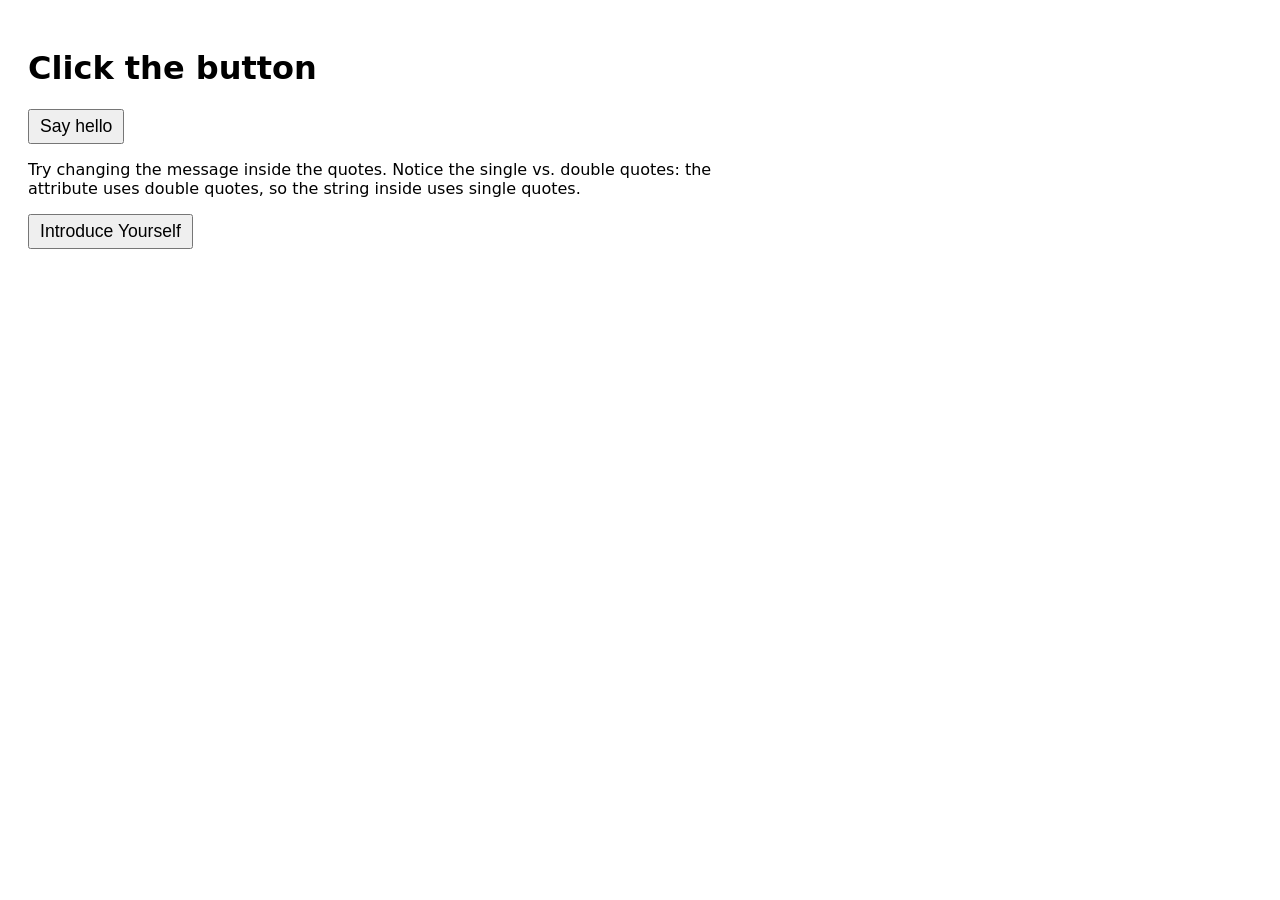
<file: step-02-onclick-alert/index.html>
<!DOCTYPE html>
<html lang="en">
<head>
  <meta charset="UTF-8">
  <title>Step 2 — Inline onclick with alert()</title>
  <link rel="stylesheet" href="../css/styles.css">

</head>
<body>
  <h1>Click the button</h1>

  <!--
    onclick="..." is an EVENT HANDLER ATTRIBUTE.
    Whatever JavaScript you put inside the quotes runs when the button is clicked.
    alert() pops up a built-in browser dialog.
  -->
  <button onclick="alert('Hello from JavaScript!')">Say hello</button>

  <p>Try changing the message inside the quotes. Notice the single vs. double quotes:
     the attribute uses double quotes, so the string inside uses single quotes.</p>

   <button onclick="
   document.querySelector('#name').innerHTML = 'Hi ' + prompt('What is your name?');">Introduce Yourself</button>


   <p id = "name"></p>

</body>
</html>
</file>
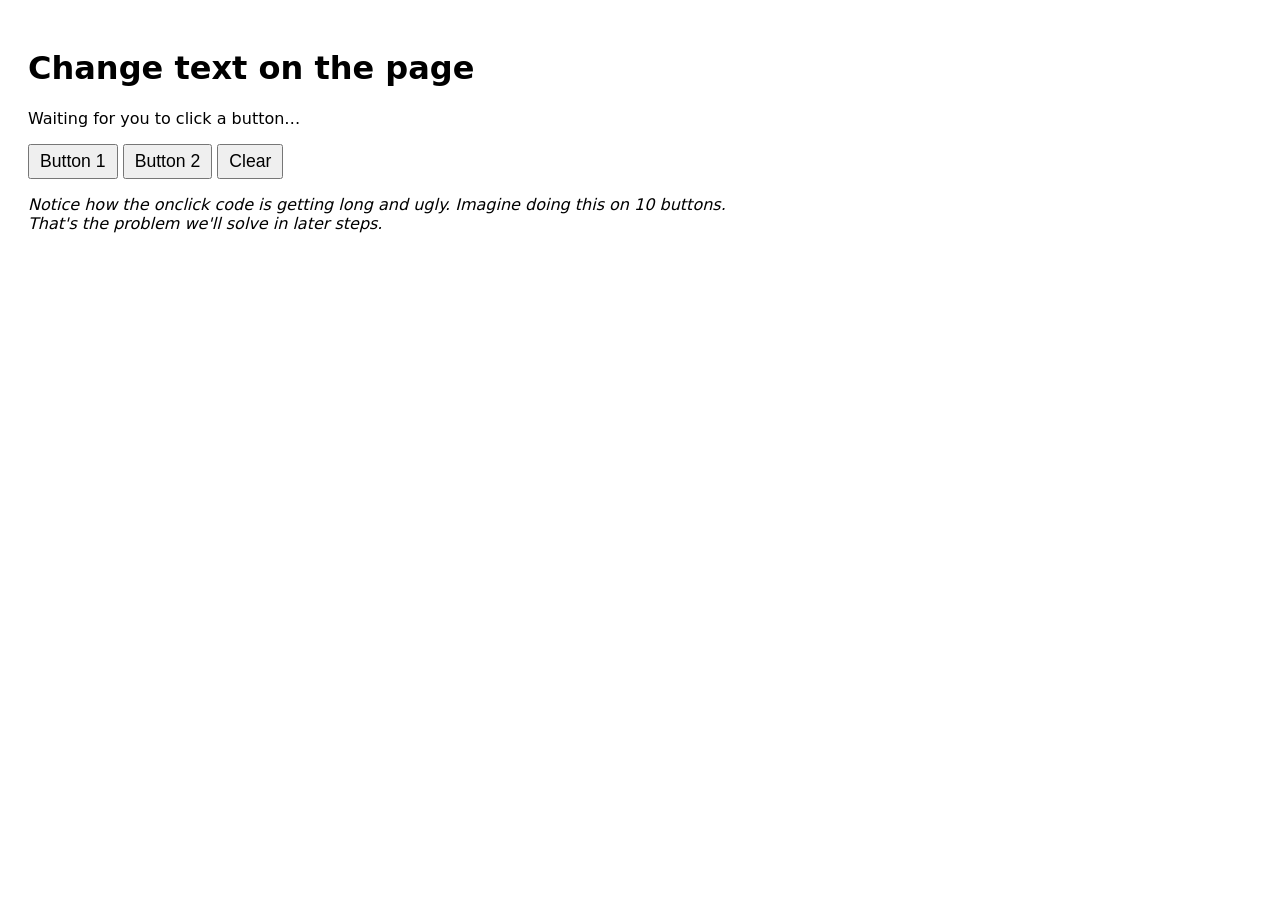
<file: step-03-onclick-innerHTML/index.html>
<!DOCTYPE html>
<html lang="en">
<head>
  <meta charset="UTF-8">
  <title>Step 3 — Inline onclick that changes innerHTML</title>
  <link rel="stylesheet" href="../css/styles.css">

</head>
<body>
  <h1>Change text on the page</h1>

  <p id="message">Waiting for you to click a button…</p>

  <!--
    Instead of popping an alert, we now reach into the page and CHANGE an element.
    document.querySelector("#message") finds the paragraph above by its id.
    .innerHTML = "..." replaces whatever is inside that element.
  -->
  <button onclick="document.querySelector('#message').innerHTML = 'You clicked the first button!'">
    Button 1
  </button>

  <button onclick="document.querySelector('#message').innerHTML = 'Second button clicked.'">
    Button 2
  </button>

  <button onclick="document.querySelector('#message').innerHTML = ''">
    Clear
  </button>

  <p>
    <em>Notice how the onclick code is getting long and ugly. Imagine doing this on 10 buttons.
       That's the problem we'll solve in later steps.</em>
  </p>
</body>
</html>
</file>
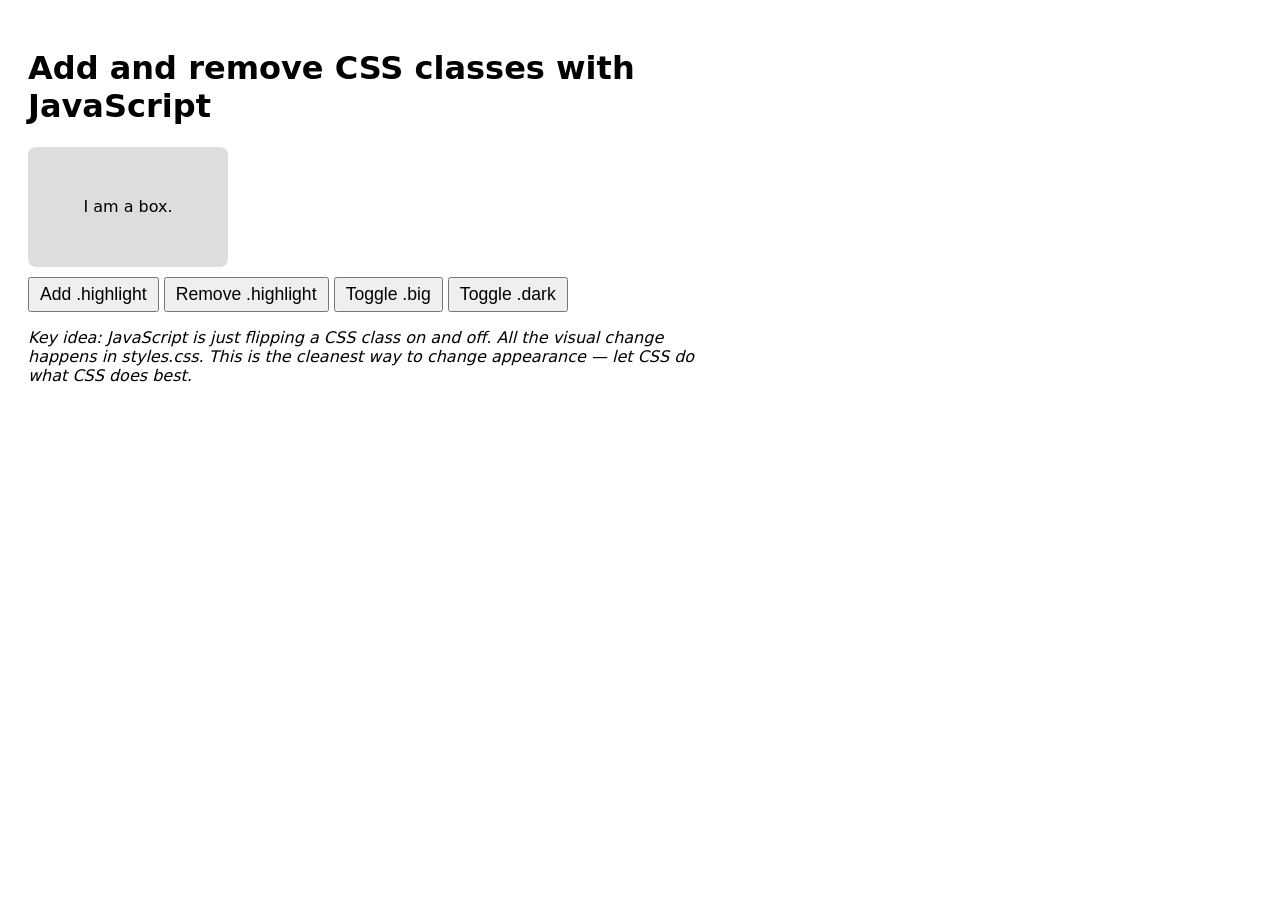
<file: step-04-classList/index.html>
<!DOCTYPE html>
<html lang="en">
<head>
  <meta charset="UTF-8">
  <title>Step 4 — classList: add, remove, toggle</title>
  <link rel="stylesheet" href="../css/styles.css">
</head>
<body>
  <h1>Add and remove CSS classes with JavaScript</h1>

  <div id="box">I am a box.</div>

  <!--
    classList is built into every HTML element.
    It gives you three handy methods:
      .add("name")    — adds the class (does nothing if already there)
      .remove("name") — removes the class (does nothing if not there)
      .toggle("name") — adds if missing, removes if present
    The CSS classes themselves are defined in styles.css.
  -->
  <button onclick="document.querySelector('#box').classList.add('highlight')">
    Add .highlight
  </button>

  <button onclick="document.querySelector('#box').classList.remove('highlight')">
    Remove .highlight
  </button>

  <button onclick="document.querySelector('#box').classList.toggle('big')">
    Toggle .big
  </button>

  <button onclick="document.querySelector('#box').classList.toggle('dark')">
    Toggle .dark
  </button>

  <p>
    <em>Key idea: JavaScript is just flipping a CSS class on and off.
       All the visual change happens in styles.css. This is the cleanest way to
       change appearance — let CSS do what CSS does best.</em>
  </p>
</body>
</html>
</file>
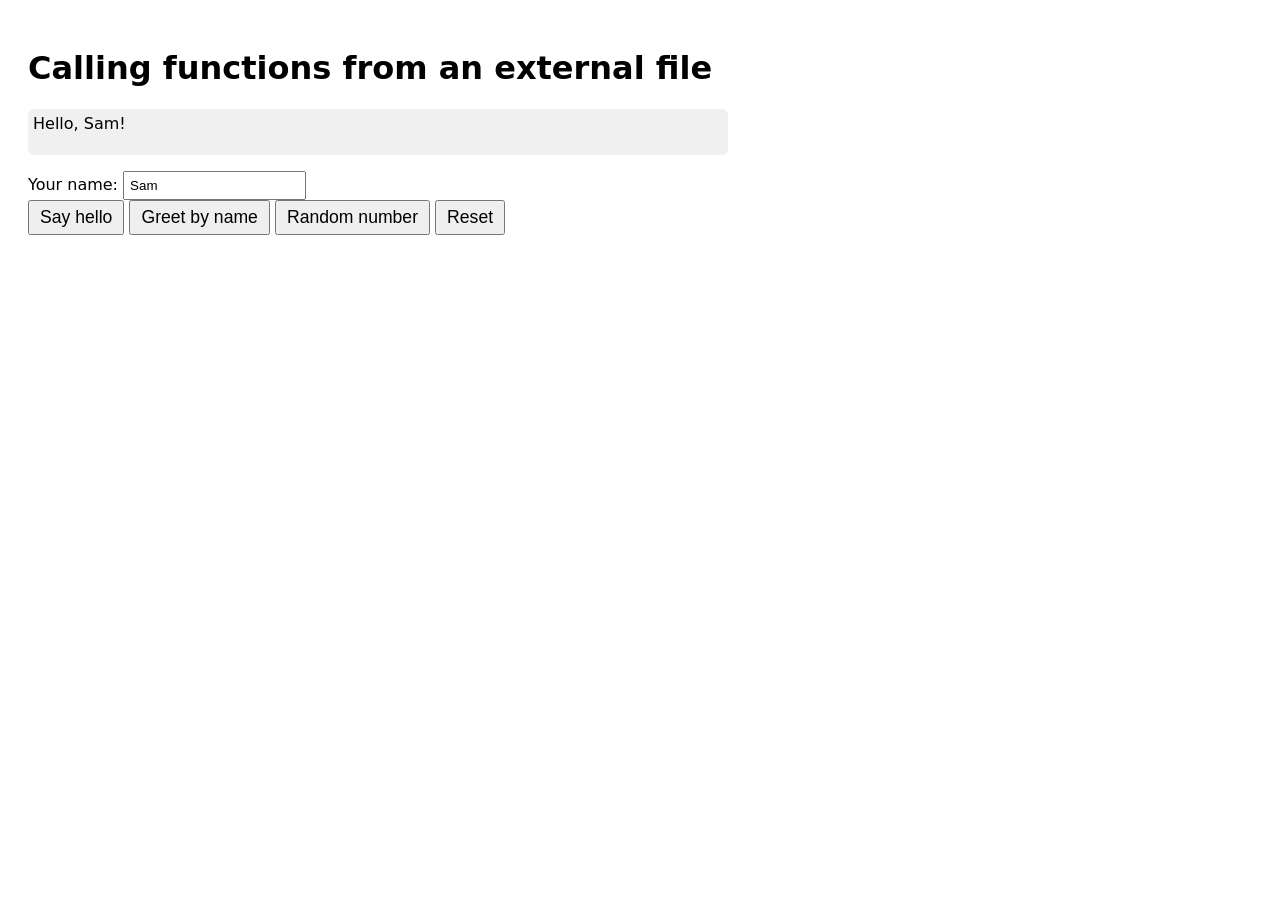
<file: step-05-external-function/index.html>
<!DOCTYPE html>
<html lang="en">
<head>
  <meta charset="UTF-8">
  <title>Step 5 — External JS file with function call</title>
  <link rel="stylesheet" href="../css/styles.css">
 </style>
</head>
<body onload = "greetByName()">
  <h1>Calling functions from an external file</h1>

  <p id="greeting">No greeting yet.</p>

  <label>Your name: <input id="nameInput" type="text" value="Sam"></label>

  <!--
    Each onclick now calls a FUNCTION that lives in script.js.
    The HTML stays clean — the JavaScript logic is all in one file.
    This is exactly how Lightbox and MixItUp work: their .js file defines functions,
    your HTML just calls them.
  -->
  <div>
    <button onfocus="sayHello()">Say hello</button>
    <button onfocus="greetByName()">Greet by name</button>
    <button onfocus="showRandomNumber()">Random number</button>
    <button onfocus="reset()">Reset</button>
  </div>

  <!-- The script tag LOADS the external file. Still at the bottom! -->
  <script src="script.js"></script>
</body>
</html>
</file>
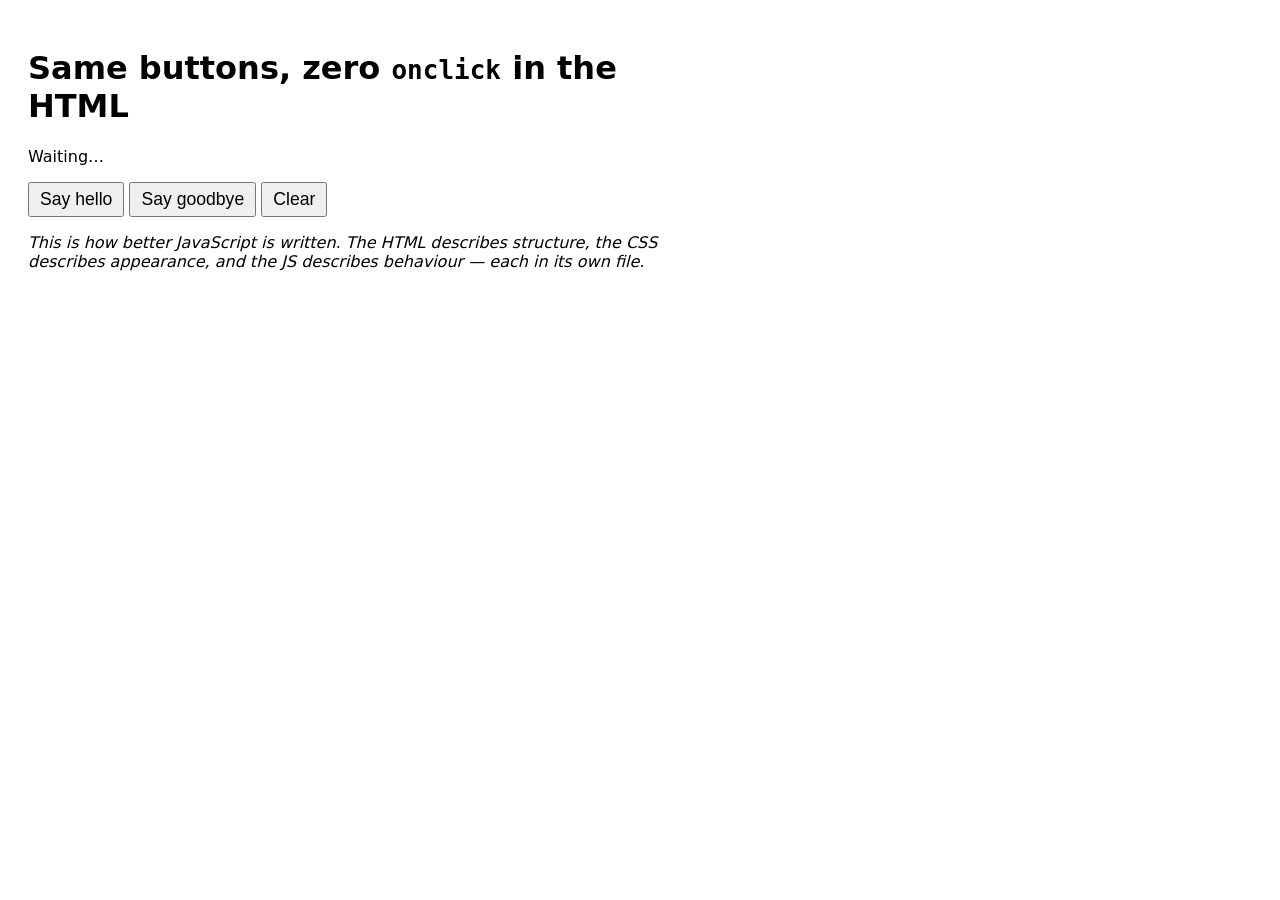
<file: step-07-addEventListener/index.html>
<!DOCTYPE html>
<html lang="en">
<head>
  <meta charset="UTF-8">
  <title>Step 7 — addEventListener (no inline onclick)</title>
  <link rel="stylesheet" href="../css/styles.css">
</head>
<body>
  <h1>Same buttons, zero <code>onclick</code> in the HTML</h1>

  <p id="message">Waiting…</p>

  <!--
    Look — NO onclick attributes anywhere. The HTML is clean.
    The JavaScript file finds these elements by id and attaches listeners.
  -->
  <button id="helloBtn">Say hello</button>
  <button id="byeBtn">Say goodbye</button>
  <button id="clearBtn">Clear</button>

  <p>
    <em>This is how better JavaScript is written. The HTML describes structure,
       the CSS describes appearance, and the JS describes behaviour — each in its own file.</em>
  </p>

  <script src="script.js"></script>
</body>
</html>
</file>
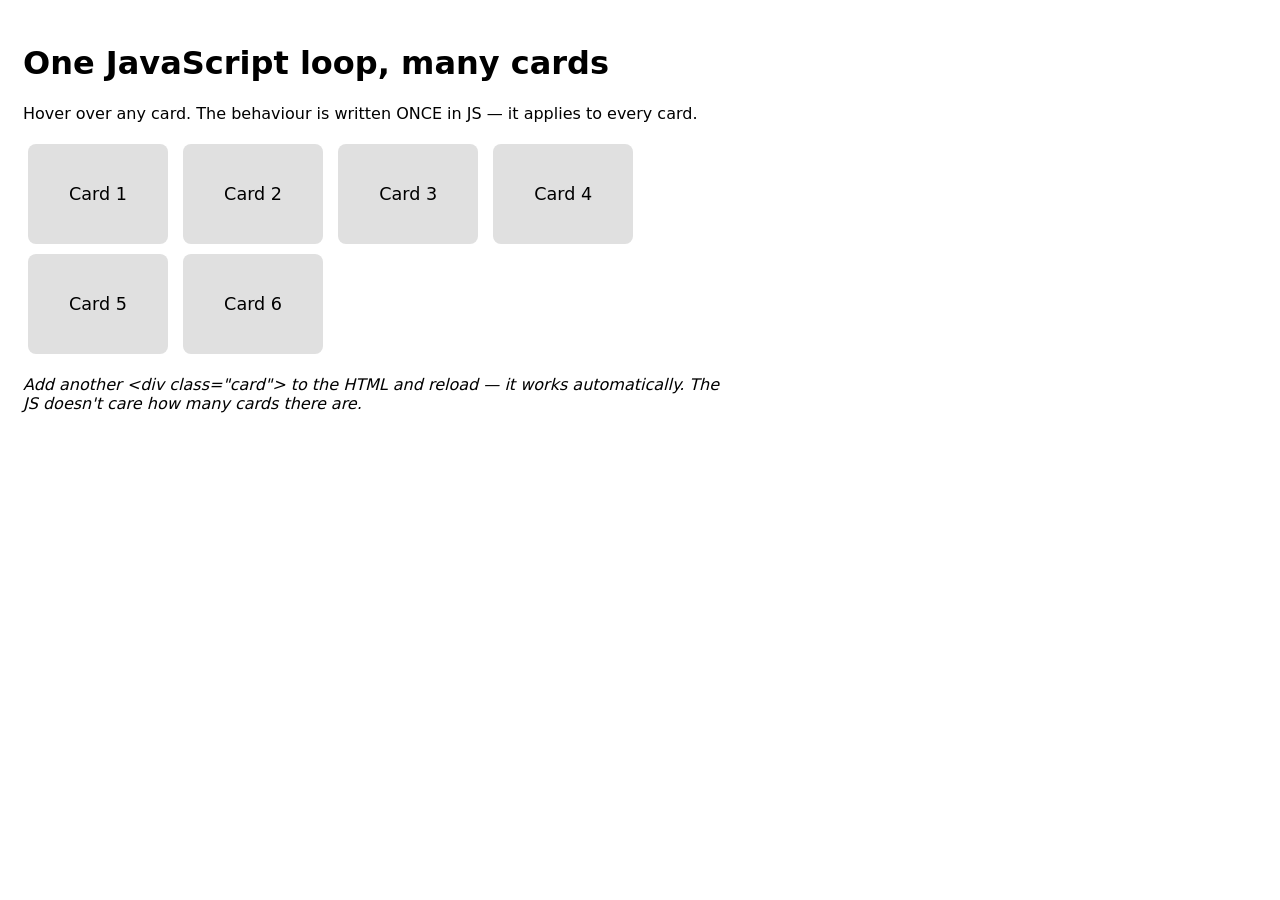
<file: step-08-querySelectorAll/index.html>
<!DOCTYPE html>
<html lang="en">
<head>
  <meta charset="UTF-8">
  <title>Step 8 — querySelectorAll + forEach</title>
  <link rel="stylesheet" href="styles.css">
</head>
<body>
  <h1>One JavaScript loop, many cards</h1>

  <p>Hover over any card. The behaviour is written ONCE in JS — it applies to every card.</p>

  <!-- Six cards. Notice: no onmouseover, no inline JS, no ids on the cards. -->
  <div class="card">Card 1</div>
  <div class="card">Card 2</div>
  <div class="card">Card 3</div>
  <div class="card">Card 4</div>
  <div class="card">Card 5</div>
  <div class="card">Card 6</div>

  <p>
    <em>Add another &lt;div class="card"&gt; to the HTML and reload — it works
       automatically. The JS doesn't care how many cards there are.</em>
  </p>

  <script src="script.js"></script>
</body>
</html>
</file>
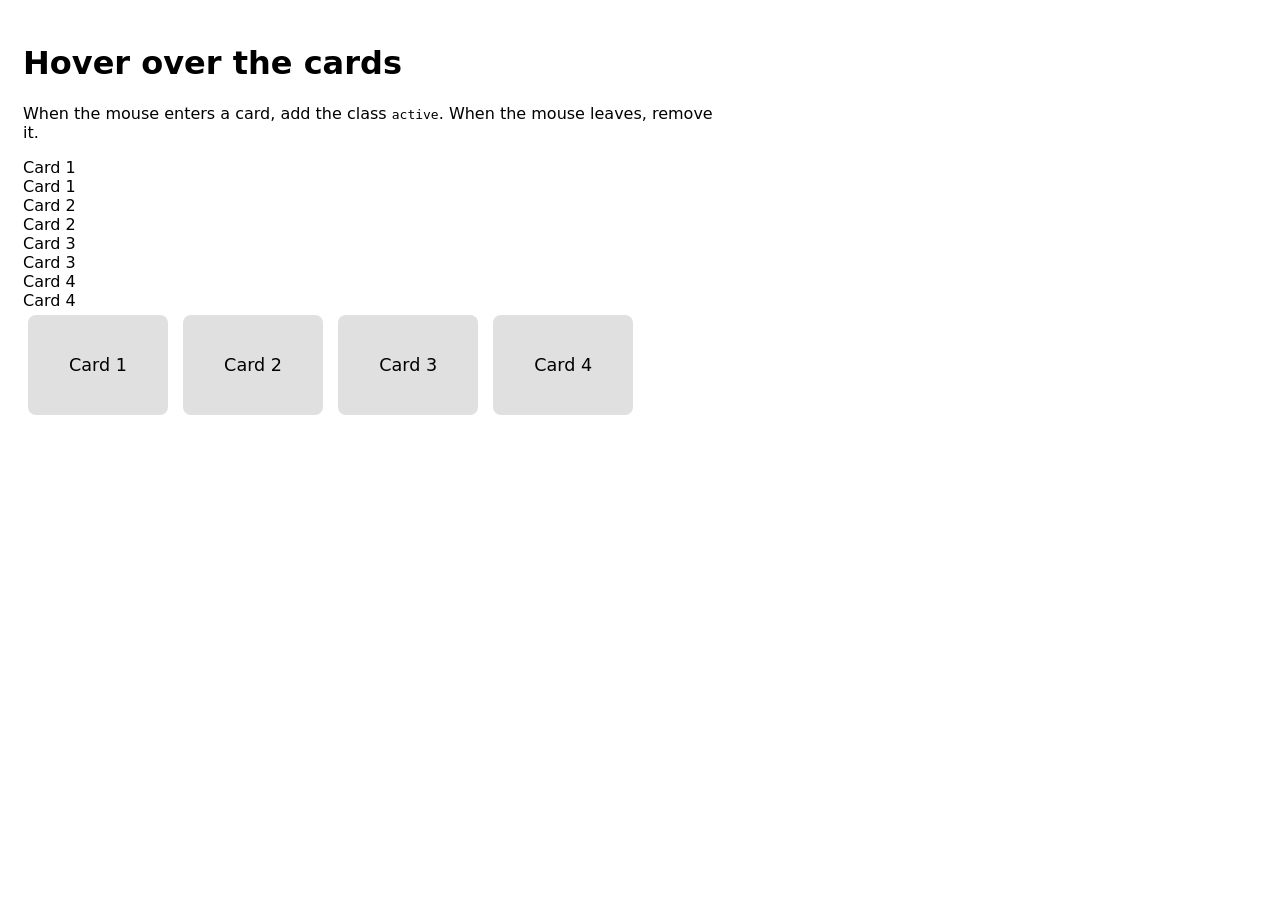
<file: step-06-exercises/starter/exercise-1-mouseover/index.html>
<!DOCTYPE html>
<html lang="en">
<head>
  <meta charset="UTF-8">
  <title>Exercise 1 — Hover cards (STARTER)</title>
  <link rel="stylesheet" href="styles.css">
</head>
<body>
  <h1>Hover over the cards</h1>
  <p>When the mouse enters a card, add the class <code>active</code>.
     When the mouse leaves, remove it.</p>

  <!--
    TODO: Add onmouseover and onmouseout to EACH card.
    Hint: onmouseover="this.classList.add('active')"
          onmouseout ="this.classList.remove('active')"
    `this` refers to the element the event is on.
  --> <div class onmouseover="this.classList.add('active')">Card 1</div>
      <div class onmouseout ="this.classList.remove('active')">Card 1</div>

      <div class onmouseover="this.classList.add('active')">Card 2</div>
      <div class onmouseout ="this.classList.remove('active')">Card 2</div>

      <div class onmouseover="this.classList.add('active')">Card 3</div>
      <div class onmouseout ="this.classList.remove('active')">Card 3</div>

      <div class onmouseover="this.classList.add('active')">Card 4</div>
      <div class onmouseout ="this.classList.remove('active')">Card 4</div>

  <div class="card">Card 1</div>
  <div class="card">Card 2</div>
  <div class="card">Card 3</div>
  <div class="card">Card 4</div>
</body>
</html>
</file>
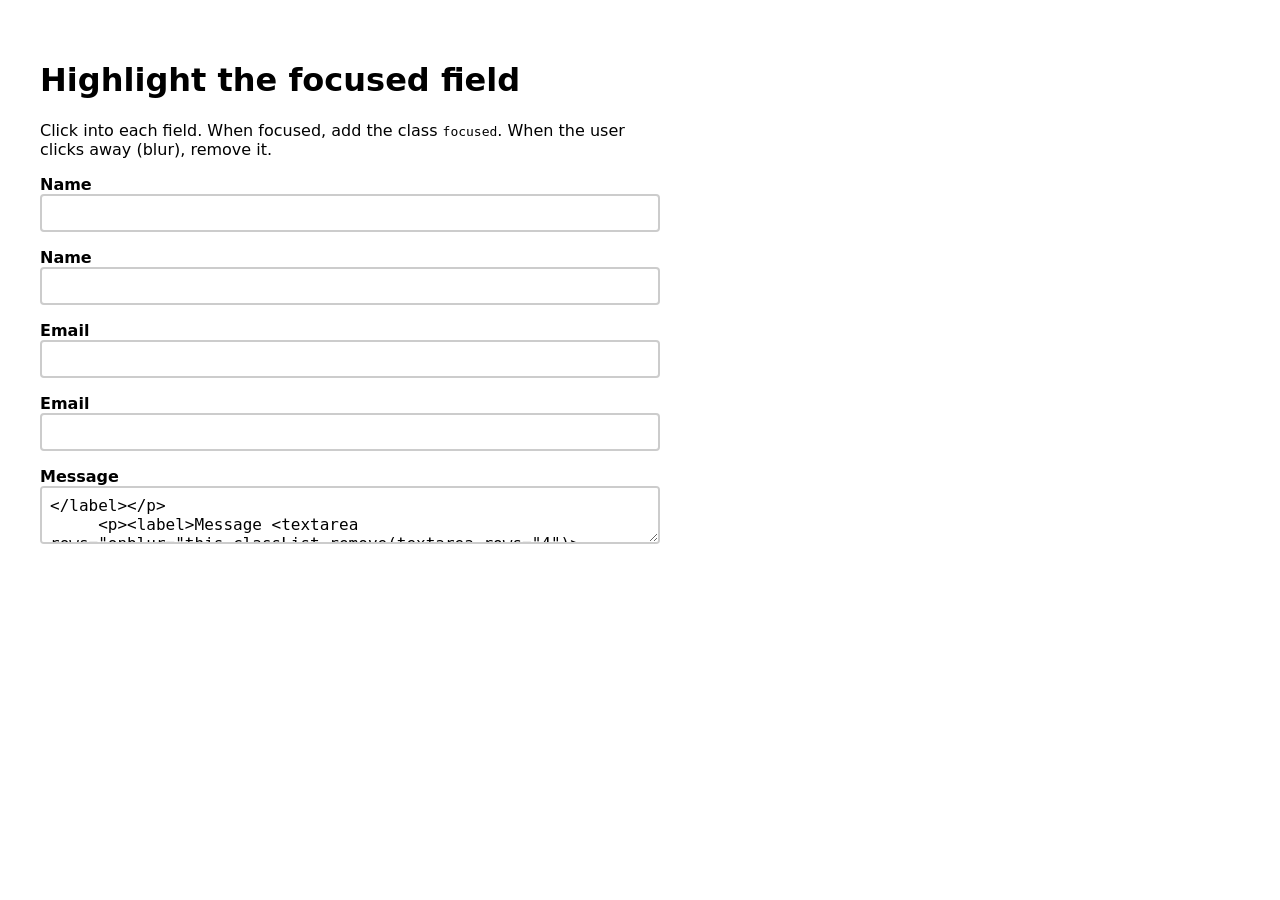
<file: step-06-exercises/starter/exercise-2-focus/index.html>
<!DOCTYPE html>
<html lang="en">
<head>
  <meta charset="UTF-8">
  <title>Exercise 2 — Focus highlight (STARTER)</title>
  <link rel="stylesheet" href="styles.css">
</head>
<body>
  <h1>Highlight the focused field</h1>
  <p>Click into each field. When focused, add the class <code>focused</code>.
     When the user clicks away (blur), remove it.</p>

  <!--
    TODO: add onfocus and onblur to EACH form field.
    Hint: onfocus="this.classList.add('focused')"
          onblur ="this.classList.remove('focused')"
  --><p><label>Name <input type="onfocus="this.classList.add(placeholder="Your name")></label></p>
     <p><label>Name <input type="onblur="this.classList.remove(placeholder="Your name")></label></p>
   
     <p><label>Email <input type="onfocus="this.classList.add(placeholder="you@example.com")></label></p>
     <p><label>Email <input type="onblur="this.classList.remove(placeholder="you@example.com")></label></p>

     <p><label>Message <textarea rows="onfocus="this.classList.add(textarea rows="4")></label></p>
     <p><label>Message <textarea rows="onblur="this.classList.remove(textarea rows="4")></label></p>

  <form>
    <p><label>Name <input type="text" placeholder="Your name"></label></p>
    <p><label>Email <input type="email" placeholder="you@example.com"></label></p>
    <p><label>Message <textarea rows="4"></textarea></label></p>
  </form>
</body>
</html>
</file>
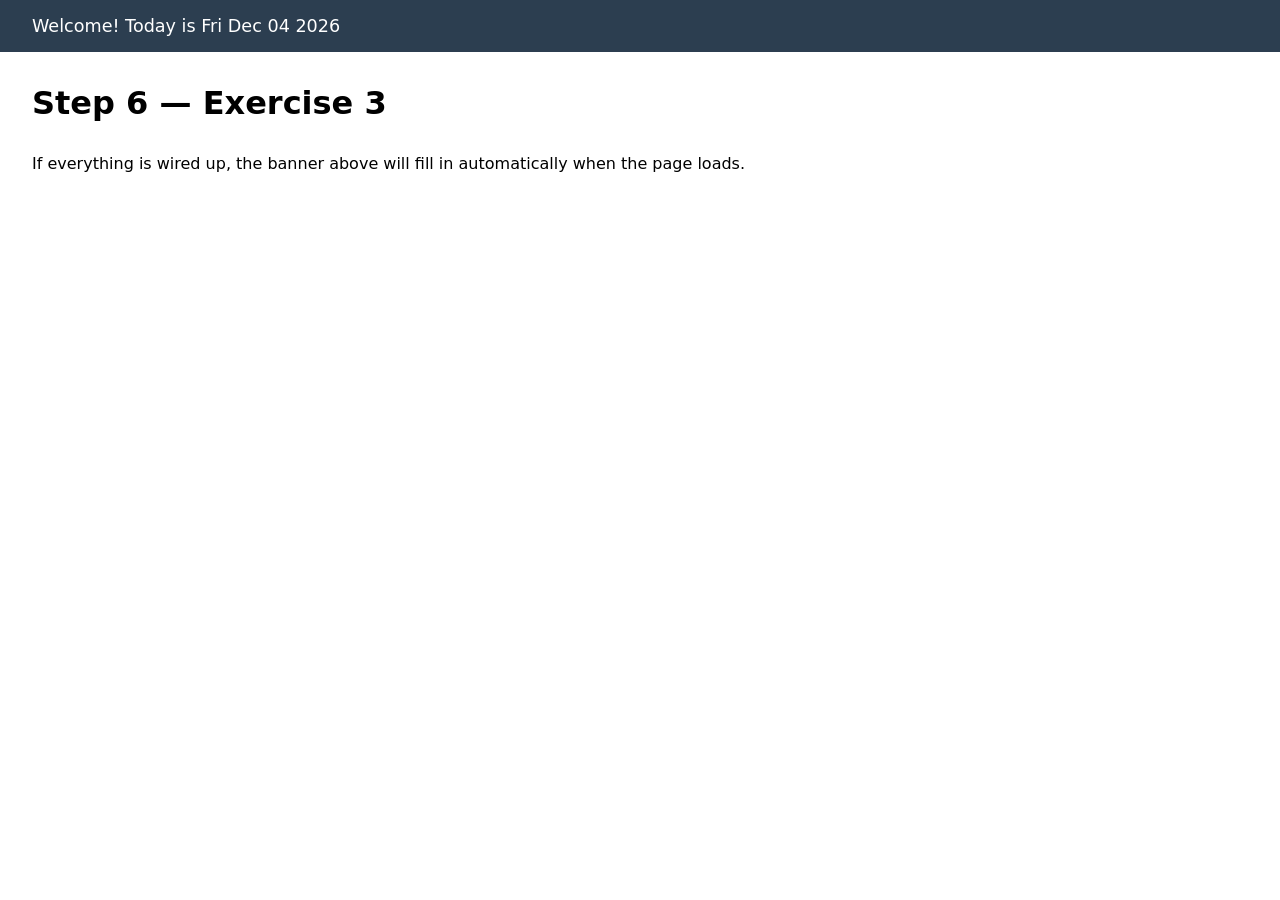
<file: step-06-exercises/starter/exercise-3-onload/index.html>
<!DOCTYPE html>
<html lang="en">
<head>
  <meta charset="UTF-8">
  <title>Exercise 3 — onload greeting (STARTER)</title>
  <link rel="stylesheet" href="styles.css">
</head>

<!--
  TODO: add onload="welcome()" to the <body> tag below.
  TODO: in script.js, write the welcome() function that:
        1. puts "Welcome! Today is <date>" into the #banner element.
        2. uses new Date().toDateString() to get today's date.
-->
<body onload="welcome()">


  <div id="banner">(loading...)</div>

  <h1>Step 6 — Exercise 3</h1>
  <p>If everything is wired up, the banner above will fill in automatically when the page loads.</p>

  <script src="script.js"></script>
</body>
</html>
</file>
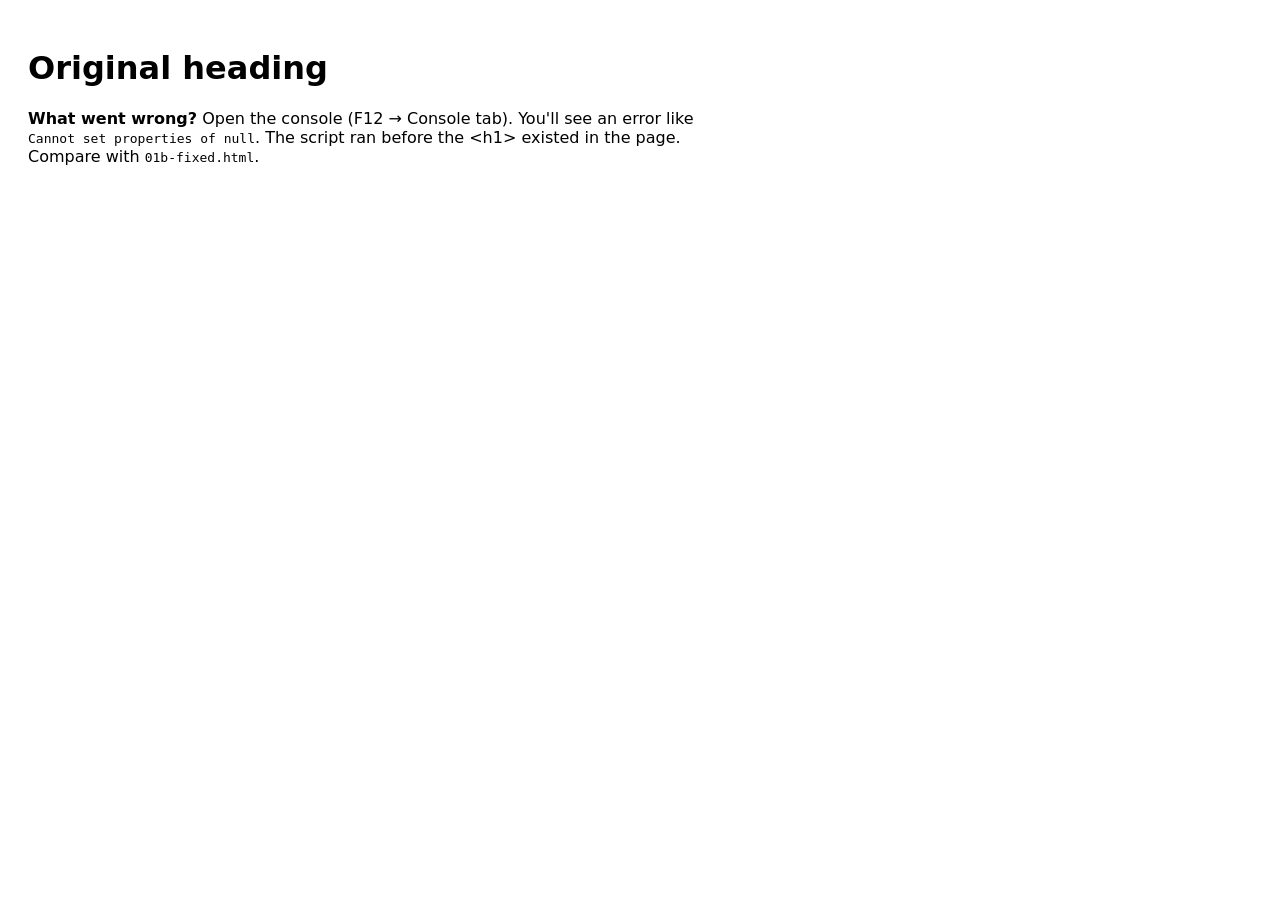
<file: step-01-querySelector/01a-broken.html>
<!DOCTYPE html>
<html lang="en">
<head>
  <meta charset="UTF-8">
  <title>Step 1a — Broken: script runs BEFORE the element exists</title>
  <link rel="stylesheet" href="../css/styles.css">

  <!-- THIS IS THE BUG: the script runs before the browser has read the <h1> below.
       Open the browser console (F12) and look at the error.
       document.querySelector("#headline") returns null because the element doesn't exist yet. -->
  <script>
    const headline = document.querySelector("#headline");
    headline.innerHTML = "Nkwa!";
  </script>
</head>
<body>
  <h1 id="headline">Original heading</h1>

  <div class="note">
    <strong>What went wrong?</strong>
    Open the console (F12 → Console tab). You'll see an error like
    <code>Cannot set properties of null</code>. The script ran before the &lt;h1&gt;
    existed in the page. Compare with <code>01b-fixed.html</code>.
  </div>
</body>
</html>

<!-- https://www.w3schools.com/JS/js_date_methods.asp -->
</file>
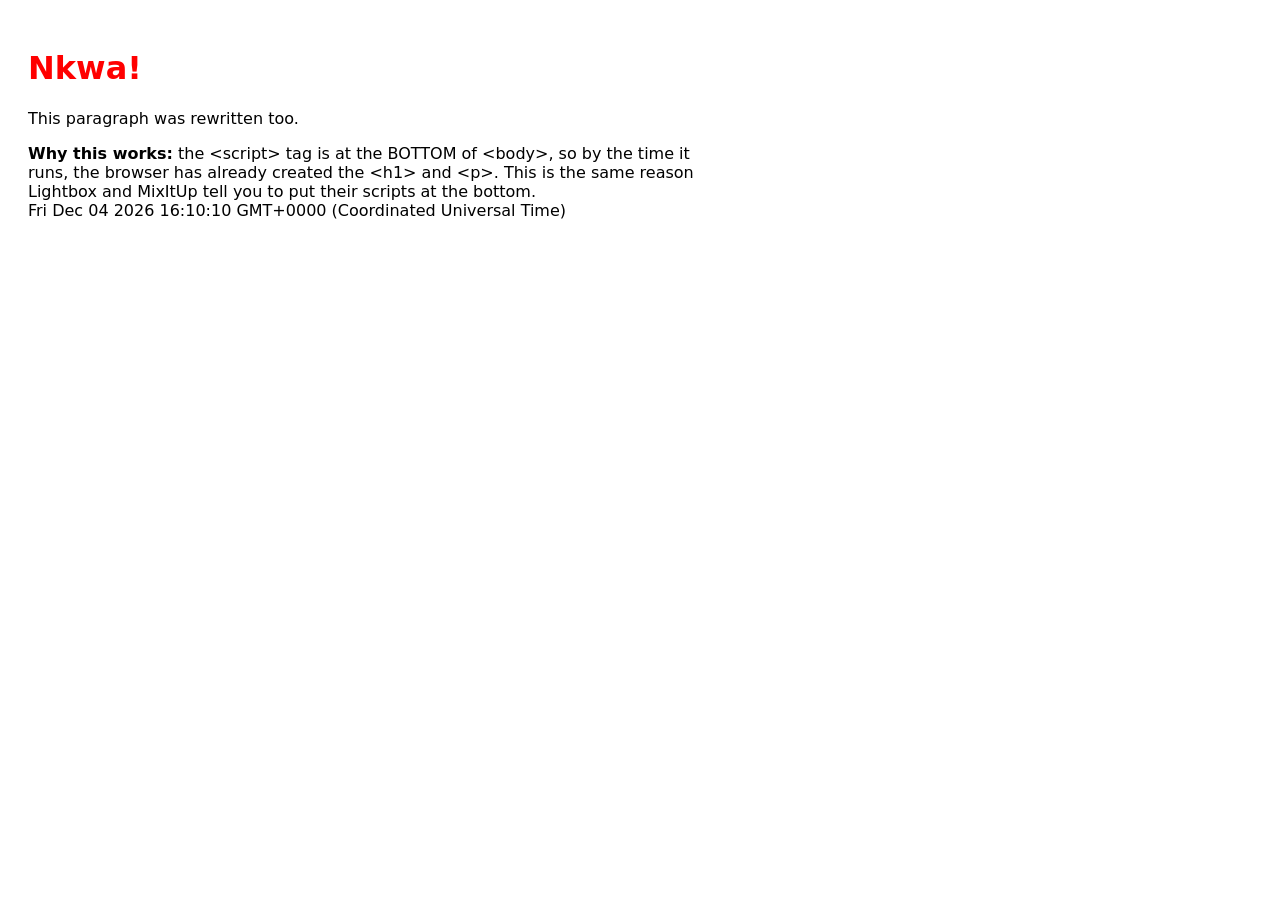
<file: step-01-querySelector/01b-fixed.html>
<!DOCTYPE html>
<html lang="en">
<head>
  <meta charset="UTF-8">
  <title>Step 1b — Fixed: script runs AFTER the element exists</title>
  <link rel="stylesheet" href="../css/styles.css">

</head>
<body>
  <h1 id="headline">Original heading</h1>
  <p id="tagline">Original tagline.</p>

  <div class="note">
    <strong>Why this works:</strong> the &lt;script&gt; tag is at the BOTTOM of &lt;body&gt;,
    so by the time it runs, the browser has already created the &lt;h1&gt; and &lt;p&gt;.
    This is the same reason Lightbox and MixItUp tell you to put their scripts at the bottom.
  </div>
  <div class = "time">

  </div>

  <!-- Script is AFTER the elements it modifies -->
  <script>
    // querySelector takes a CSS selector — same syntax you already know from CSS.
    // "#headline" means "the element with id='headline'"
    const headline = document.querySelector("#headline");
    headline.innerHTML = "Nkwa!";

    // You can also select by class, by tag name, or by anything CSS lets you write.
    const tagline = document.querySelector("#tagline");
    tagline.innerHTML = "This paragraph was rewritten too.";

    const date = new Date();
    document.querySelector(".time").innerHTML = date;
    document.querySelector("h1").style.color = "red"
    document.querySelector("h1").style.background-color == "red" 

  </script>
</body>
</html>

<!-- https://www.w3schools.com/JS/js_date_methods.asp -->
</file>
<file: css/styles.css>
body { 
  font-family: system-ui, sans-serif; 
  padding: 20px; 
  max-width: 700px; 
  cursor: pointer;
}

#box {
  width: 200px;
  height: 120px;
  background: #ddd;
  display: flex;
  align-items: center;
  justify-content: center;
  border-radius: 8px;
  margin: 10px 0;
  transition: all 0.3s ease; /* makes class changes animate */
}

/* Classes that JavaScript will add/remove */
.highlight {
  outline: 4px solid gold;
  background: #fff8d0 ;
}

.big {
  width: 320px;
  height: 200px;
  font-size: 125%;
}

.dark {
  background: #222;
  color: white;
}

button { 
  font-size: 110%; 
  padding: 5px 10px; 
  cursor: pointer; 
}

#greeting { 
  padding: 5px; 
  background: #f0f0f0; 
  border-radius: 6px; 
  min-height: 36px; 
}
input { 
  padding: 5px; 
}
</file>
<file: step-08-querySelectorAll/styles.css>
body { 
  font-family: system-ui, sans-serif; 
  padding: 15px; 
  max-width: 700px; }

.card {
  display: inline-block;
  width: 140px;
  height: 100px;
  margin: 5px;
  background: #e0e0e0;
  border-radius: 8px;
  text-align: center;
  line-height: 100px;
  font-size: 110%;
  transition: all 0.25s ease;
  cursor: pointer;
}

.card.active {
  background: tomato;
  color: white;
  transform: scale(1.08);
  box-shadow: 0 6px 14px rgba(0,0,0,0.15);
}
</file>
<file: step-06-exercises/starter/exercise-1-mouseover/styles.css>
body { 
  font-family: system-ui, sans-serif; 
  padding: 15px; 
  max-width: 700px; }

.card {
  display: inline-block;
  width: 140px;
  height: 100px;
  margin: 5px;
  background: #e0e0e0;
  border-radius: 8px;
  text-align: center;
  line-height: 100px;
  font-size: 110%;
  transition: all 0.25s ease;
  cursor: pointer;
}

.card.active {
  background: tomato;
  color: white;
  transform: scale(1.08);
  box-shadow: 0 6px 14px rgba(0,0,0,0.15);
}
</file>
<file: step-06-exercises/starter/exercise-2-focus/styles.css>
body { font-family: system-ui, sans-serif; padding: 2rem; max-width: 600px; }
label { display: block; font-weight: bold; margin-bottom: 0.25rem; }
input, textarea {
  width: 100%;
  font-size: 1rem;
  padding: 0.5rem;
  border: 2px solid #ccc;
  border-radius: 4px;
  transition: all 0.2s ease;
  /* note: default :focus styles intentionally NOT used — we want JS to do it */
  outline: none;
}
input.focused, textarea.focused {
  border-color: dodgerblue;
  background: #eaf3ff;
  box-shadow: 0 0 0 3px rgba(30, 144, 255, 0.2);
}
</file>
<file: step-06-exercises/starter/exercise-3-onload/styles.css>
body { font-family: system-ui, sans-serif; padding: 0; margin: 0; }
#banner {
  background: #2c3e50;
  color: white;
  padding: 1rem 2rem;
  font-size: 1.1rem;
}
h1, p { margin: 2rem; }
</file>
